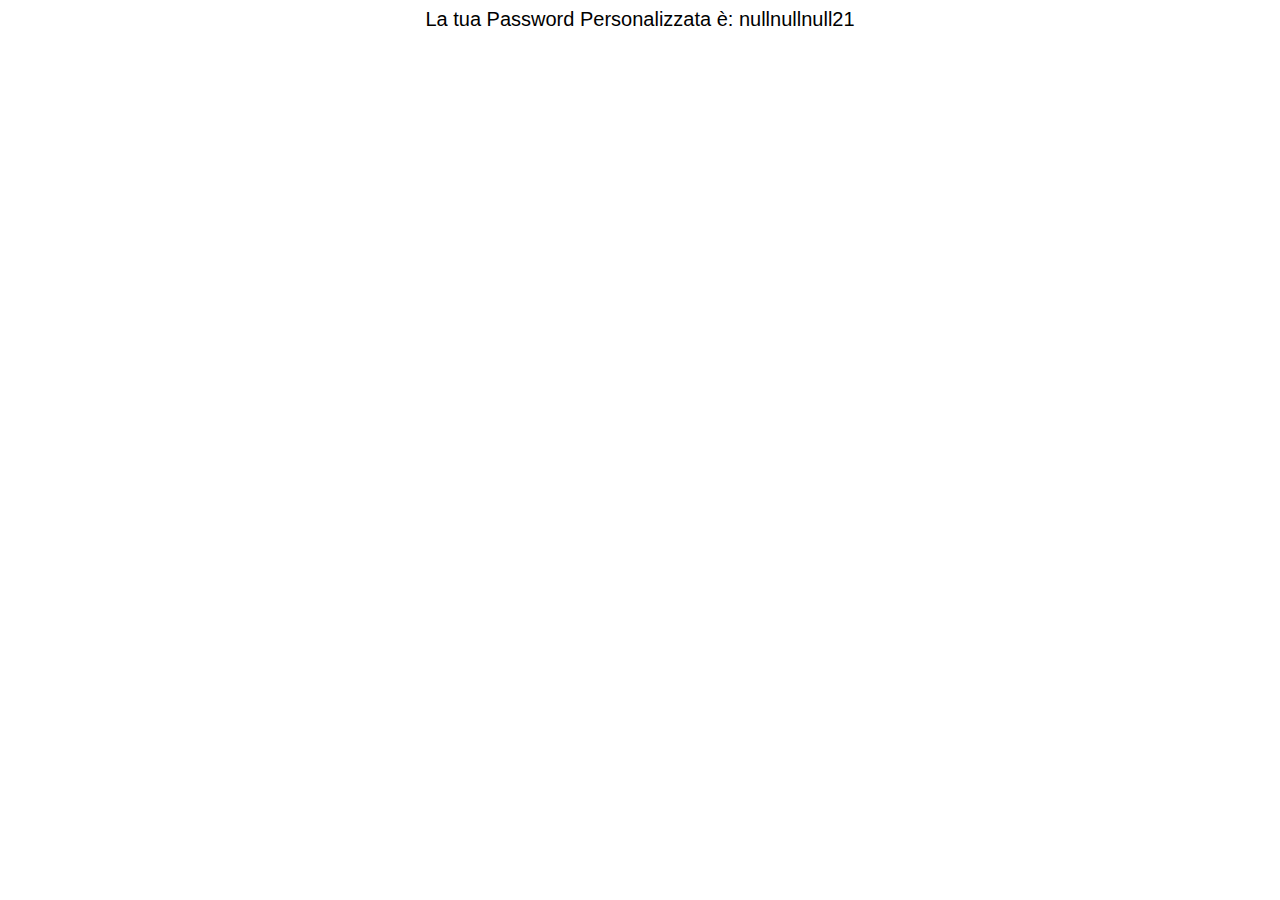
<file: index.html>
<!DOCTYPE html>
<html lang="en">
<head>
    <meta charset="UTF-8">
    <meta http-equiv="X-UA-Compatible" content="IE=edge">
    <meta name="viewport" content="width=device-width, initial-scale=1.0">
    <link rel="stylesheet" href="css/style.css">
    <title>PWDGEN-WANNABE</title>
</head>
<body>
    
<div id="password"></div>

<script src="./js/script.js"></script>

</body>
</html>
</file>
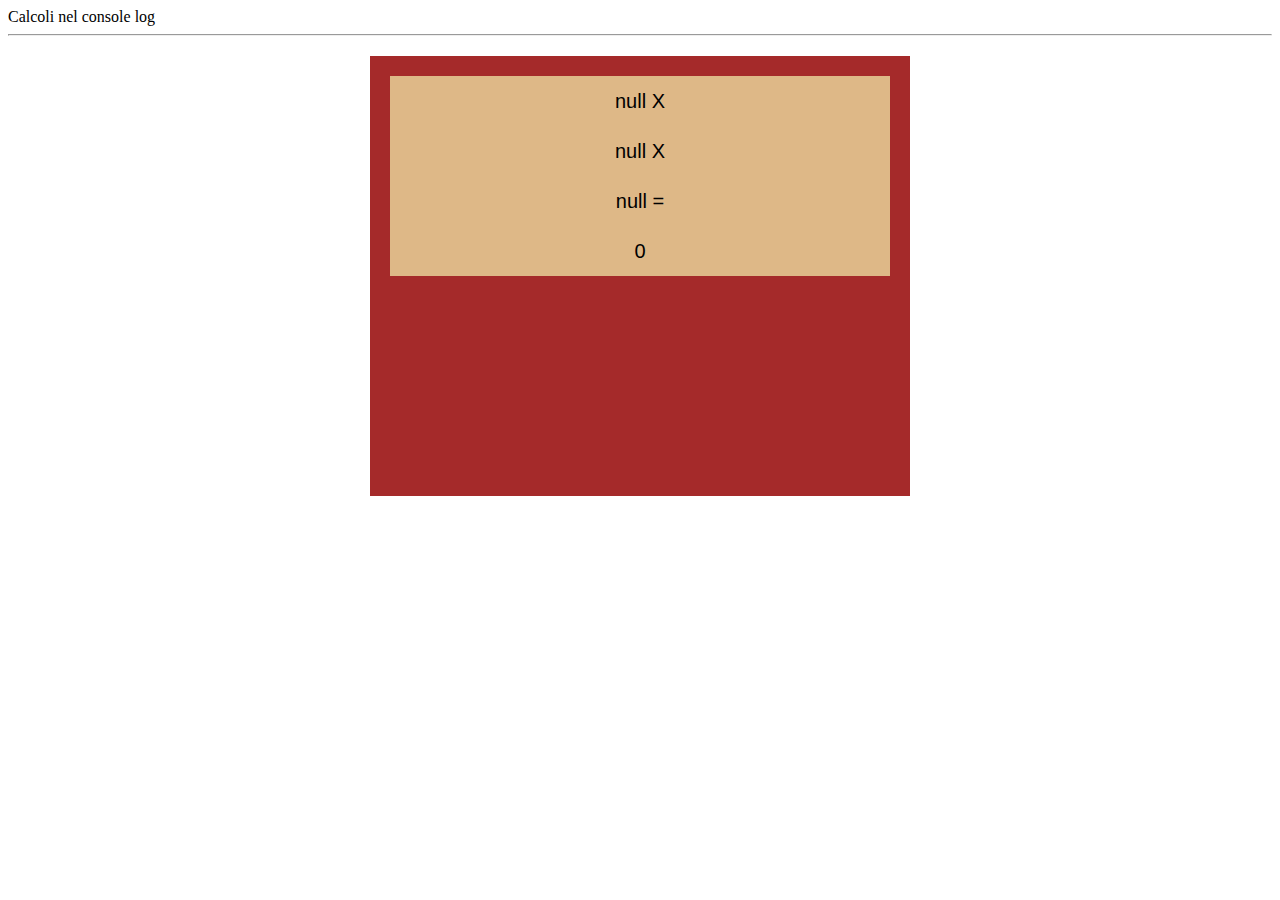
<file: bonus-2/index-bonus-2.html>
<!DOCTYPE html>
<html lang="en">
<head>
    <meta charset="UTF-8">
    <meta http-equiv="X-UA-Compatible" content="IE=edge">
    <meta name="viewport" content="width=device-width, initial-scale=1.0">
    <link href="https://cdn.jsdelivr.net/npm/bootstrap@5.0.2/dist/css/bootstrap.min.css" rel="stylesheet" integrity="sha384-EVSTQN3/azprG1Anm3QDgpJLIm9Nao0Yz1ztcQTwFspd3yD65VohhpuuCOmLASjC" crossorigin="anonymous">
    <link rel="stylesheet" href="css/style-bonus-2.css">
    <title>Bonus 2</title>
</head>
<body>
    
    Calcoli nel console log

    <hr>

    <div class="ms_calculator-container">
        <div id="primoN" class="ms_number-box mb-3"></div>
        <div id="secondoN" class="ms_number-box mb-3"></div>
        <div id="terzoN" class="ms_number-box mb-3"></div>
        <div id="risultatoN" class="ms_number-box mb-3"></div>
    </div>

    <script src="js/script-bonus-2.js"></script>

</body>
</html>
</file>
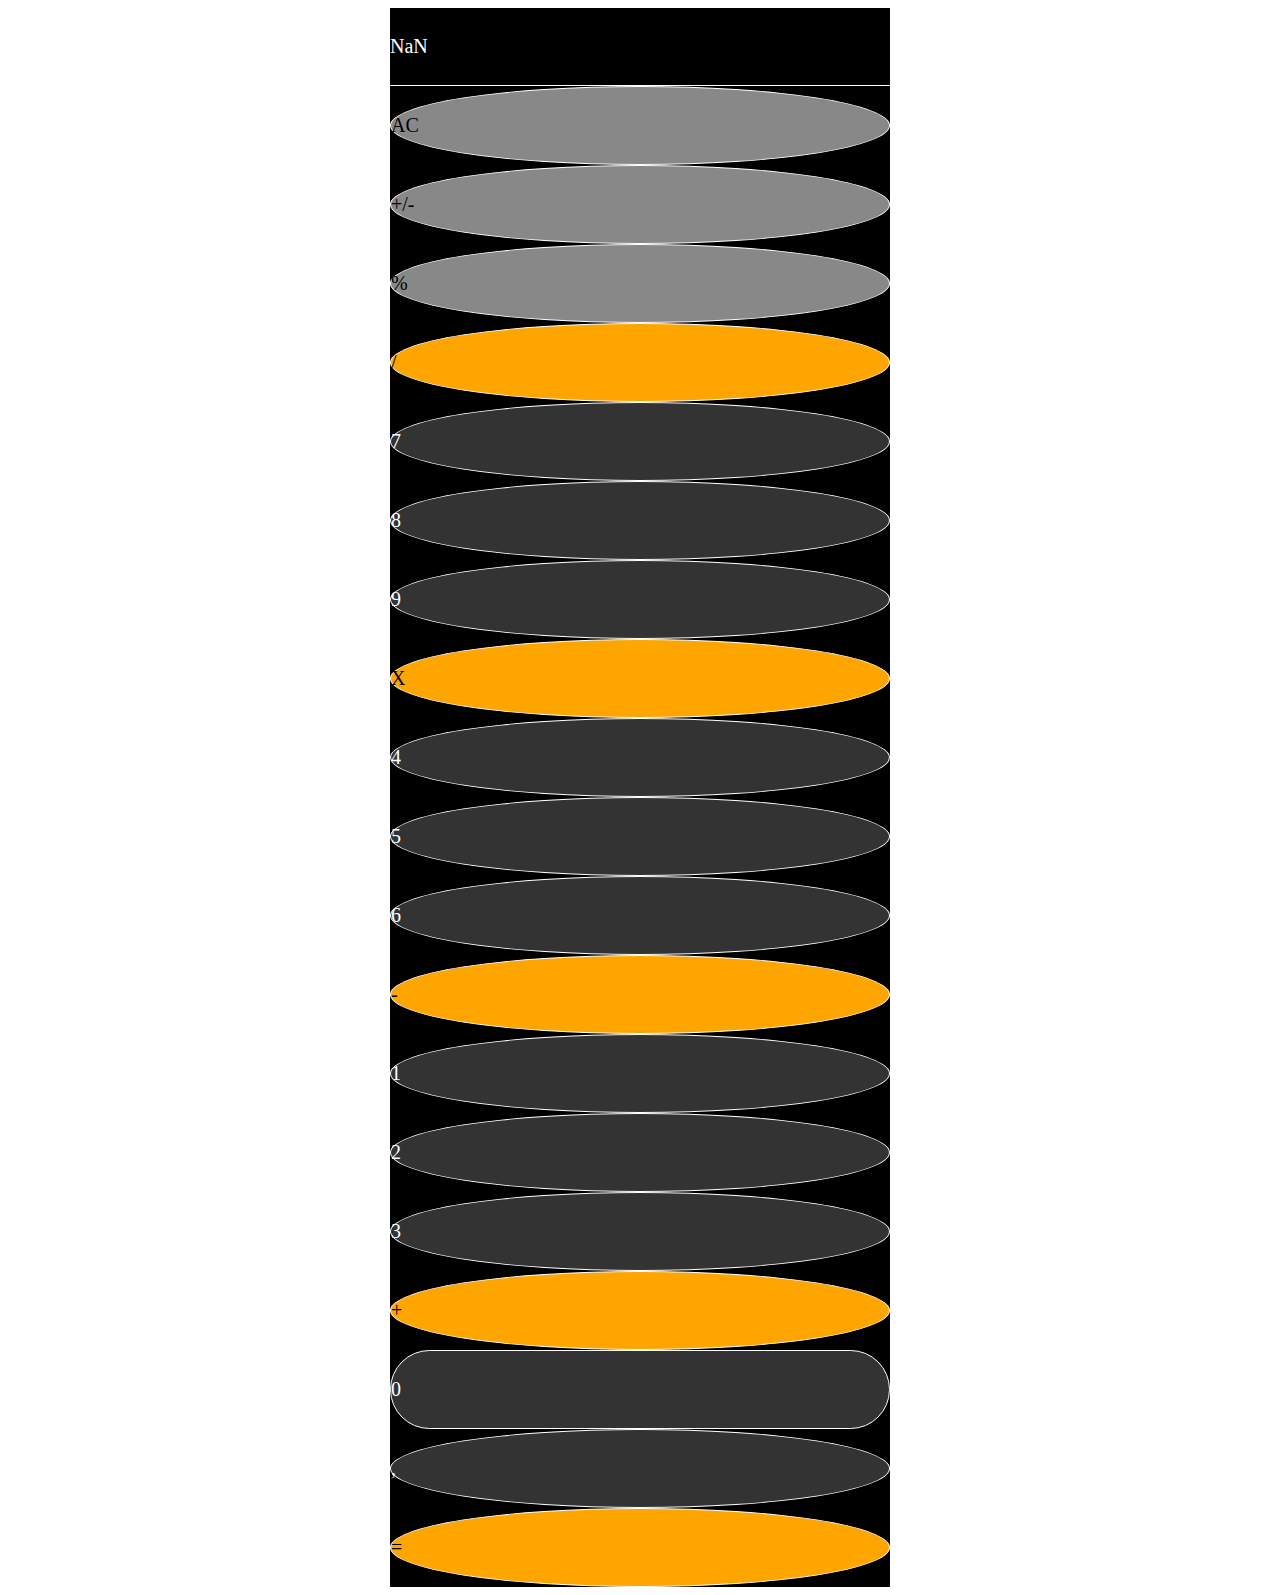
<file: bonus-3/index-bonus-3.html>
<!DOCTYPE html>
<html lang="en">
<head>
    <meta charset="UTF-8">
    <meta http-equiv="X-UA-Compatible" content="IE=edge">
    <meta name="viewport" content="width=device-width, initial-scale=1.0">
    <link href="https://cdn.jsdelivr.net/npm/bootstrap@5.0.2/dist/css/bootstrap.min.css" rel="stylesheet" integrity="sha384-EVSTQN3/azprG1Anm3QDgpJLIm9Nao0Yz1ztcQTwFspd3yD65VohhpuuCOmLASjC" crossorigin="anonymous">
    <link rel="stylesheet" href="css/style-bonus-3.css">
    <title>Document</title>
</head>
<body>
    
    <div class="ms_calculator p-5 my-3">
        <div class="container">
            <div class="row">
                <!-- risultato  -->
                <div class="col-12">
                    <div id="risultatoN" class="ms_risultato-box mb-3 text-end"></div>
                </div>

                <!-- buttons  -->
                <div class="col-3">
                    <div class="ms_button-circle mb-3 text-center">AC</div>
                </div>
                <div class="col-3">
                    <div class="ms_button-circle mb-3 text-center">+/-</div>
                </div>
                <div class="col-3">
                    <div class="ms_button-circle mb-3 text-center">%</div>
                </div>
                <div class="col-3">
                    <div class="ms_button-circle ms_orange mb-3 text-center">/</div>
                </div>

                <div class="col-3">
                    <div class="ms_button-circle ms_dark-grey mb-3 text-center">7</div>
                </div>
                <div class="col-3">
                    <div class="ms_button-circle ms_dark-grey mb-3 text-center">8</div>
                </div>
                <div class="col-3">
                    <div class="ms_button-circle ms_dark-grey mb-3 text-center">9</div>
                </div>
                <div class="col-3">
                    <div class="ms_button-circle ms_orange mb-3 text-center">X</div>
                </div>

                <div class="col-3">
                    <div class="ms_button-circle ms_dark-grey mb-3 text-center">4</div>
                </div>
                <div class="col-3">
                    <div class="ms_button-circle ms_dark-grey mb-3 text-center">5</div>
                </div>
                <div class="col-3">
                    <div class="ms_button-circle ms_dark-grey mb-3 text-center">6</div>
                </div>
                <div class="col-3">
                    <div class="ms_button-circle ms_orange mb-3 text-center">-</div>
                </div>

                <div class="col-3">
                    <div class="ms_button-circle ms_dark-grey mb-3 text-center">1</div>
                </div>
                <div class="col-3">
                    <div class="ms_button-circle ms_dark-grey mb-3 text-center">2</div>
                </div>
                <div class="col-3">
                    <div class="ms_button-circle ms_dark-grey mb-3 text-center">3</div>
                </div>
                <div class="col-3">
                    <div class="ms_button-circle ms_orange mb-3 text-center">+</div>
                </div>

                
                
                <!-- 0  -->
                <div class="col-6">
                    <div class="ms_risultato-box ms_dark-grey ms_zero text-center">0</div>
                </div>

                <!-- buttons finali  -->
                <div class="col-3">
                    <div class="ms_button-circle ms_dark-grey mb-3 text-center">,</div>
                </div>
                <div class="col-3">
                    <div class="ms_button-circle ms_orange mb-3 text-center">=</div>
                </div>


                


            </div>
        </div>
    </div>

    <script src="js/script-bonus-3.js"></script>

</body>
</html>
</file>
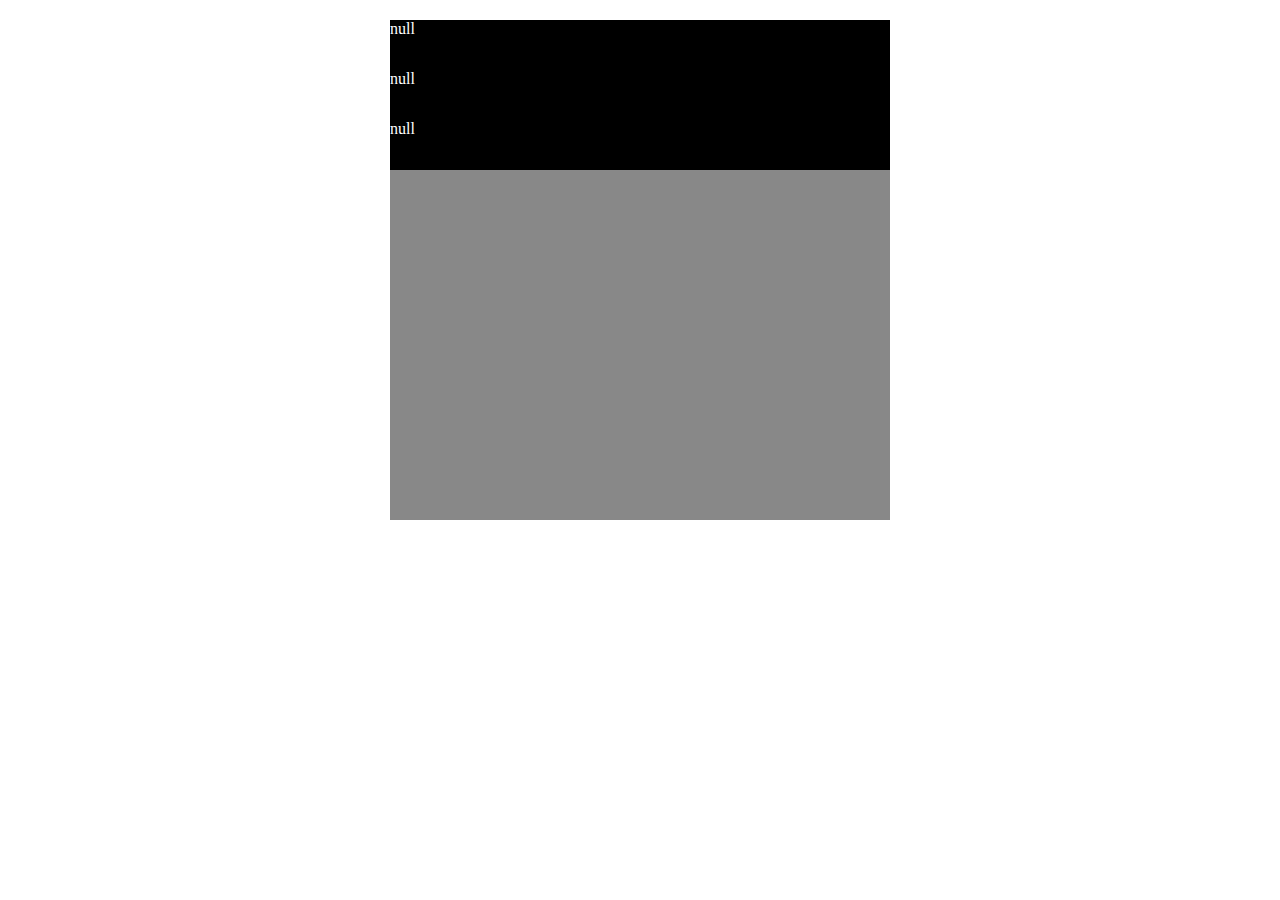
<file: bonus/index-bonus.html>
<!DOCTYPE html>
<html lang="en">
<head>
    <meta charset="UTF-8">
    <meta http-equiv="X-UA-Compatible" content="IE=edge">
    <meta name="viewport" content="width=device-width, initial-scale=1.0">
    <title>Bonus 1</title>
    <link href="https://cdn.jsdelivr.net/npm/bootstrap@5.0.2/dist/css/bootstrap.min.css" rel="stylesheet" integrity="sha384-EVSTQN3/azprG1Anm3QDgpJLIm9Nao0Yz1ztcQTwFspd3yD65VohhpuuCOmLASjC" crossorigin="anonymous">
    <link rel="stylesheet" href="css/style-bonus.css">
</head>
<body>
    
    <div class="ms_box-container p-5">
        <div id="firstN" class="ms_box mb-3"></div> 
        
        <div id="secondN" class="ms_box mb-3"></div>

        <div id="thirdN" class="ms_box mb-3"></div>

    </div>

    <script src="js-bonus/script-bonus.js"></script>

</body>
</html>
</file>
<file: css/style.css>
#password {
    font-size: 20px;
    font-family: Arial, Helvetica, sans-serif;
    text-align: center;
}
</file>
<file: bonus-2/css/style-bonus-2.css>
.ms_calculator-container {
    background-color: brown;
    margin: 20px auto;
    width: 500px;
    height: 400px;
    padding: 20px;
}

.ms_number-box {
    background-color: burlywood;
    height: 50px;
    text-align: center;
    line-height: 50px;
    font-size: 20px;
    font-family: Arial, Helvetica, sans-serif;
}
</file>
<file: bonus-3/css/style-bonus-3.css>
.ms_calculator {
    width: 500px;
    background-color: #000;
    margin: 0 auto;
}

.ms_risultato-box {
    height: 77px;
    color: #fff;
    border-bottom: solid 1px #fff;
    line-height: 77px;
    font-size: 20px;
}

.ms_button-circle {
    border-radius: 50%;
    border: 1px #fff solid;
    background-color: #888;
    height: 77px;
    line-height: 77px;
    font-size: 20px;
}

.ms_dark-grey {
    background-color: #333;
    color: #fff;
}

.ms_orange {
    background-color: orange;
}

.ms_zero {
    border-radius: 50px;
    border: #fff 1px solid;
}
</file>
<file: bonus/css/style-bonus.css>
.ms_box-container {
    width: 500px;
    height: 500px;
    margin: 20px auto;
    background-color: #888;
}

.ms_box {
    width: 100%;
    height: 50px;
    background-color: #000;
    color: #fff;
}
</file>
